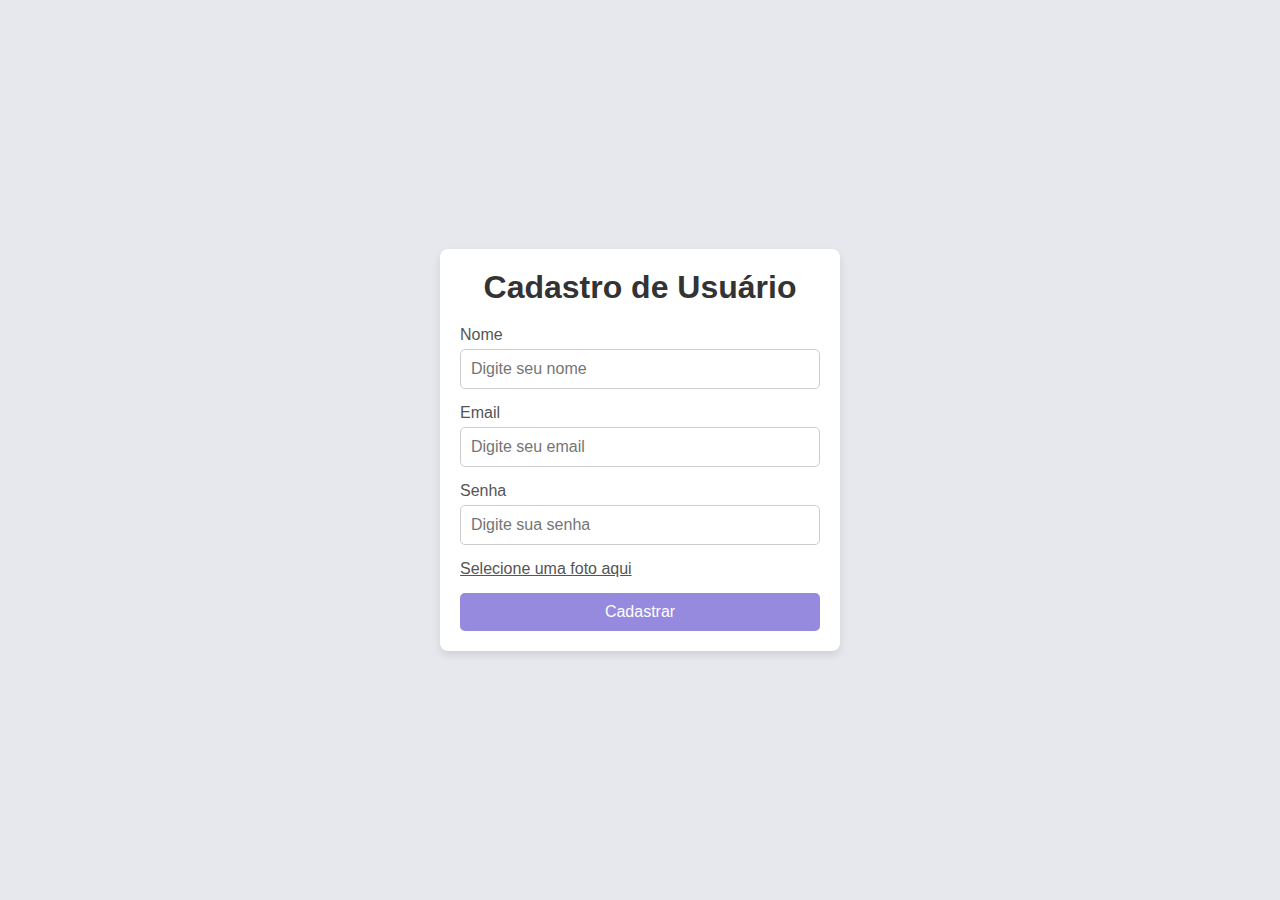
<file: index.html>
<!DOCTYPE html>
<html lang="pt-br">
<head>
    <meta charset="UTF-8">
    <meta name="viewport" content="width=device-width, initial-scale=1.0">
    <title>Cadastro de Usuário</title>
    <link rel="stylesheet" href="./style.css">
    
</head>
<body>
    <div class="container">
        <h1>Cadastro de Usuário</h1>
        <form action="/cadastrar" method="post">
            <div class="form-group">
                <label for="nome">Nome</label>
                <input type="text" id="nome" name="nome" placeholder="Digite seu nome" required>
            </div>
            <div class="form-group">
                <label for="email">Email</label>
                <input type="email" id="email" name="email" placeholder="Digite seu email" required>
            </div>
            <div class="form-group">
                <label for="senha">Senha</label>
                <input type="password" id="senha" name="senha" placeholder="Digite sua senha" required>
            </div>
            <div class="form-group">
                <label for="file"><u>Selecione uma foto aqui</u></label>
                <input type="file" id="file" name="file" accept="image/*" required>
            </div>
            <button type="submit" class="btn">Cadastrar</button>
        </form>
    </div>
</body>
</html>
</file>
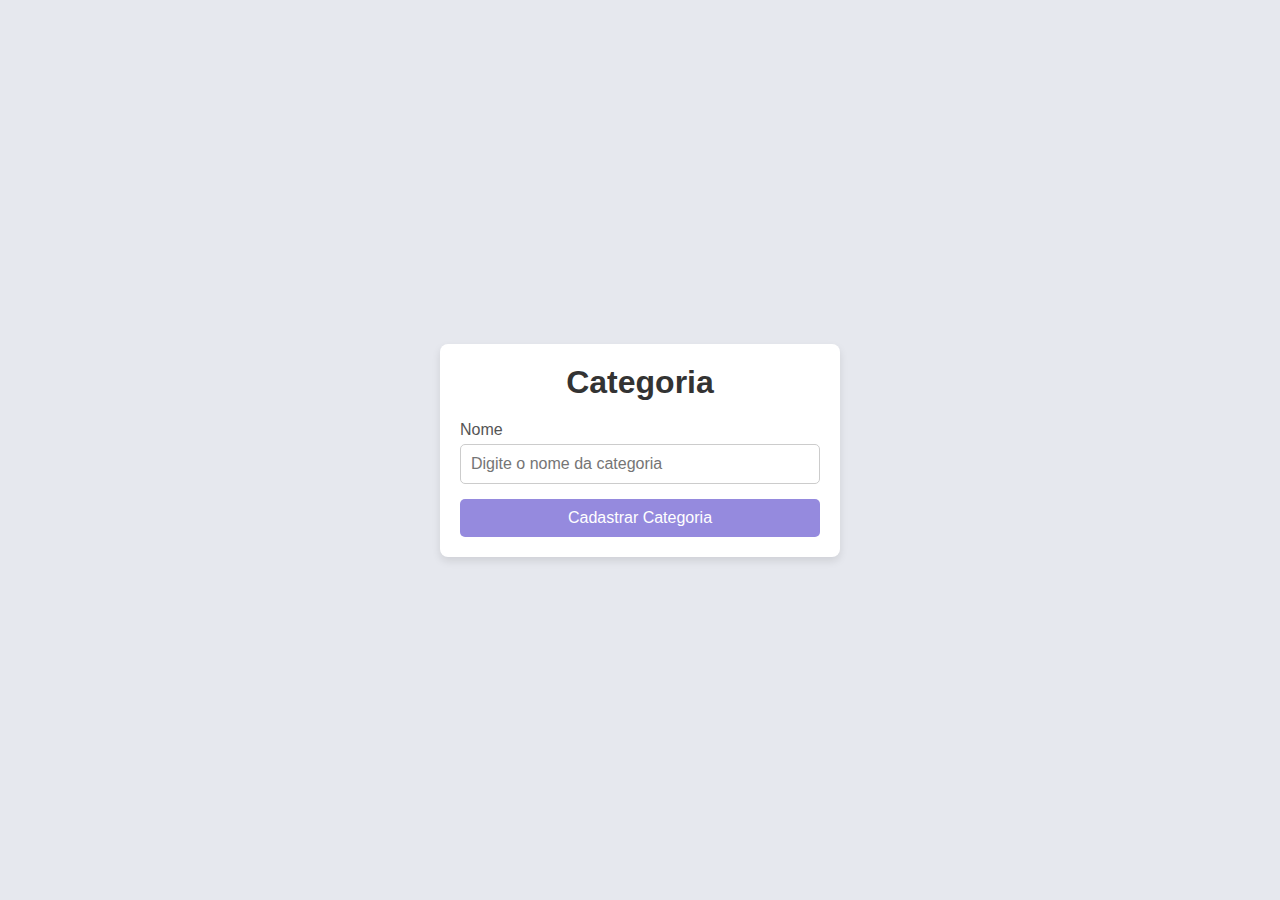
<file: cate.html>
<!DOCTYPE html>
<html lang="en">
<head>
    <meta charset="UTF-8">
    <meta name="viewport" content="width=device-width, initial-scale=1.0">
    <title>Cadastro de Categoria</title>
    <link rel="stylesheet" href="./style.css">
</head>
<body>
    <div class="container">
        <h1>Categoria</h1>
        <form action="/cadastrar" method="post">
            <div class="form-group">
                <label for="nome">Nome</label>
                <input type="text" id="nome" name="nome" placeholder="Digite o nome da categoria" required>
            </div>
            
        
            <button style="margin-top: 4px;" type="submit" class="btn">Cadastrar Categoria</button>
        </form>
    </div>
</body>
</html>
</file>
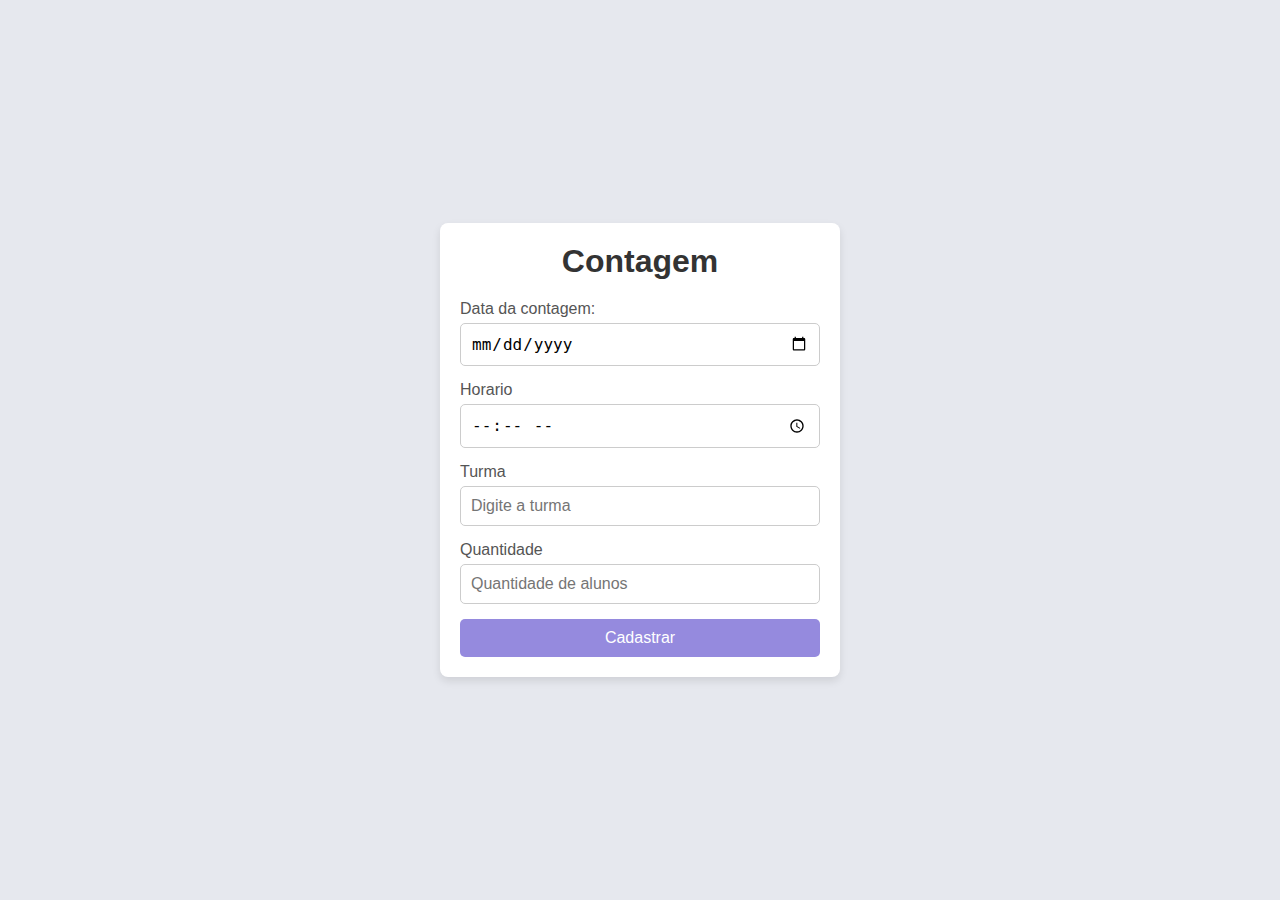
<file: cont.html>
<!DOCTYPE html>
<html lang="en">
<head>
    <meta charset="UTF-8">
    <meta name="viewport" content="width=device-width, initial-scale=1.0">
    <title>Contagens</title>
    <link rel="stylesheet" href="./style.css">
</head>
<body>
    <div class="container">
        <h1>Contagem</h1>
        <form action="/cadastrar" method="post">
            <div class="form-group">
                <label for="data">Data da contagem:</label>
                <input type="date" id="data" name="data" placeholder="Digite a data" required>
            </div>
            <div class="form-group">
                <label for="horario">Horario</label>
                <input type="time" id="hora" name="hora" placeholder="Digite o horario" required>
            </div>
            <div class="form-group">
                <label for="senha">Turma</label>
                <input type="number" id="turma" name="turma" placeholder="Digite a turma" required>
            </div>
            <div class="form-group">
                <label for="senha">Quantidade</label>
                <input type="number" id="Quantidade" name="Quantidade" placeholder="Quantidade de alunos" required>
            </div>
           
            <button type="submit" class="btn">Cadastrar</button>
        </form>
    </div>
</body>
</html>
</file>
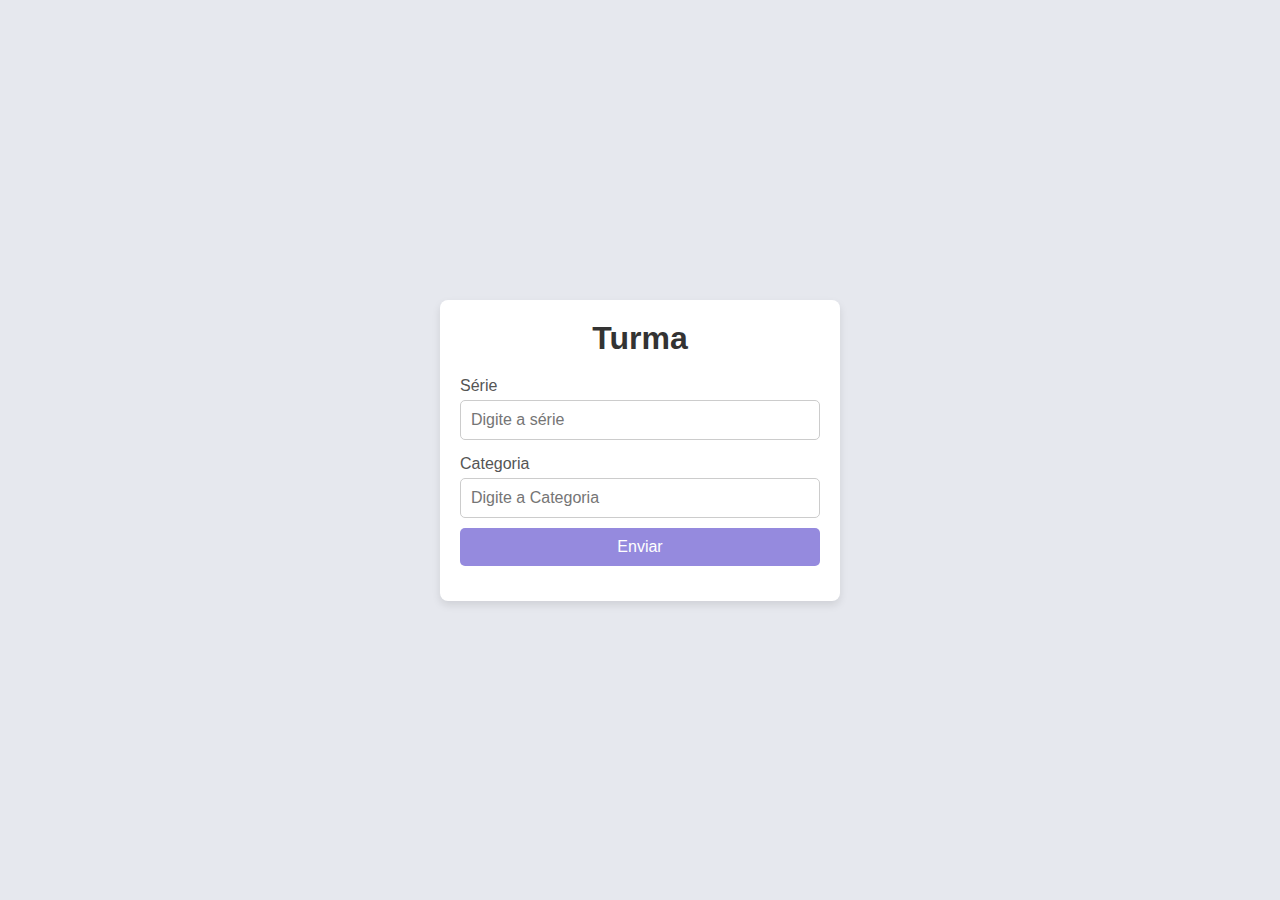
<file: turma.html>
<!DOCTYPE html>
<html lang="en">
<head>
    <meta charset="UTF-8">
    <meta name="viewport" content="width=device-width, initial-scale=1.0">
    <title>Cadastro de Turma</title>
    <link rel="stylesheet" href="./style.css">
</head>
<body>
    <div class="container">
        <h1>Turma</h1>
        <form action="/cadastrar" method="post">
            <div class="form-group">
                <label for="nome">Série</label>
                <input type="text" id="série" name="série" placeholder="Digite a série" required>
            </div>
            <div class="form-group">
                <label for="Categoria">Categoria</label>
                <input type="text" id="Categoria" name="Categoria" placeholder="Digite a Categoria" required>
            
            <button style="margin-top: 10px;" type="submit" class="btn">Enviar</button>
        </form>
    </div>
</body>
</html>
</file>
<file: style.css>
* {
            box-sizing: border-box;
            margin: 0;
            padding: 0;
        }

        body {
            font-family: Arial, sans-serif;
            background-color: #f5f5f5;
            display: flex;
            justify-content: center;
            align-items: center;
            height: 100vh;
            background-color: #e6e8ee;
        }
        input[type="file"] {
            display: none; /* Esconde o botão padrão */
        }

        .container {
            background-color: #ffffff;
            padding: 20px;
            border-radius: 8px;
            box-shadow: 0 4px 8px rgba(0, 0, 0, 0.1);
            max-width: 400px;
            width: 100%;
        }

        .container h1 {
            text-align: center;
            margin-bottom: 20px;
            color: #333333;
        }

        .form-group {
            margin-bottom: 15px;
        }

        .form-group label {
            display: block;
            margin-bottom: 5px;
            color: #555555;
        }

        .form-group input {
            width: 100%;
            padding: 10px;
            font-size: 16px;
            border: 1px solid #cccccc;
            border-radius: 5px;
        }

        .form-group input:focus {
            border-color: #6a5acd;
            outline: none;
            box-shadow:  20px rgba(106, 90, 205, 0.5);
        }

        .btn {
            display: block;
            width: 100%;
            padding: 10px;
            background-color: #958ade;
            color: white;
            border: none;
            border-radius: 5px;
            font-size: 16px;
            cursor: pointer;
            transition: background-color 0.3s;
        }

        .btn:hover {
            background-color: #5741d9;
        }

        @media (max-width: 480px) {
            .container {
                padding: 15px;
            }

            .form-group input {
                font-size: 14px;
            }

            .btn {
                font-size: 14px;
            }
        }
</file>
